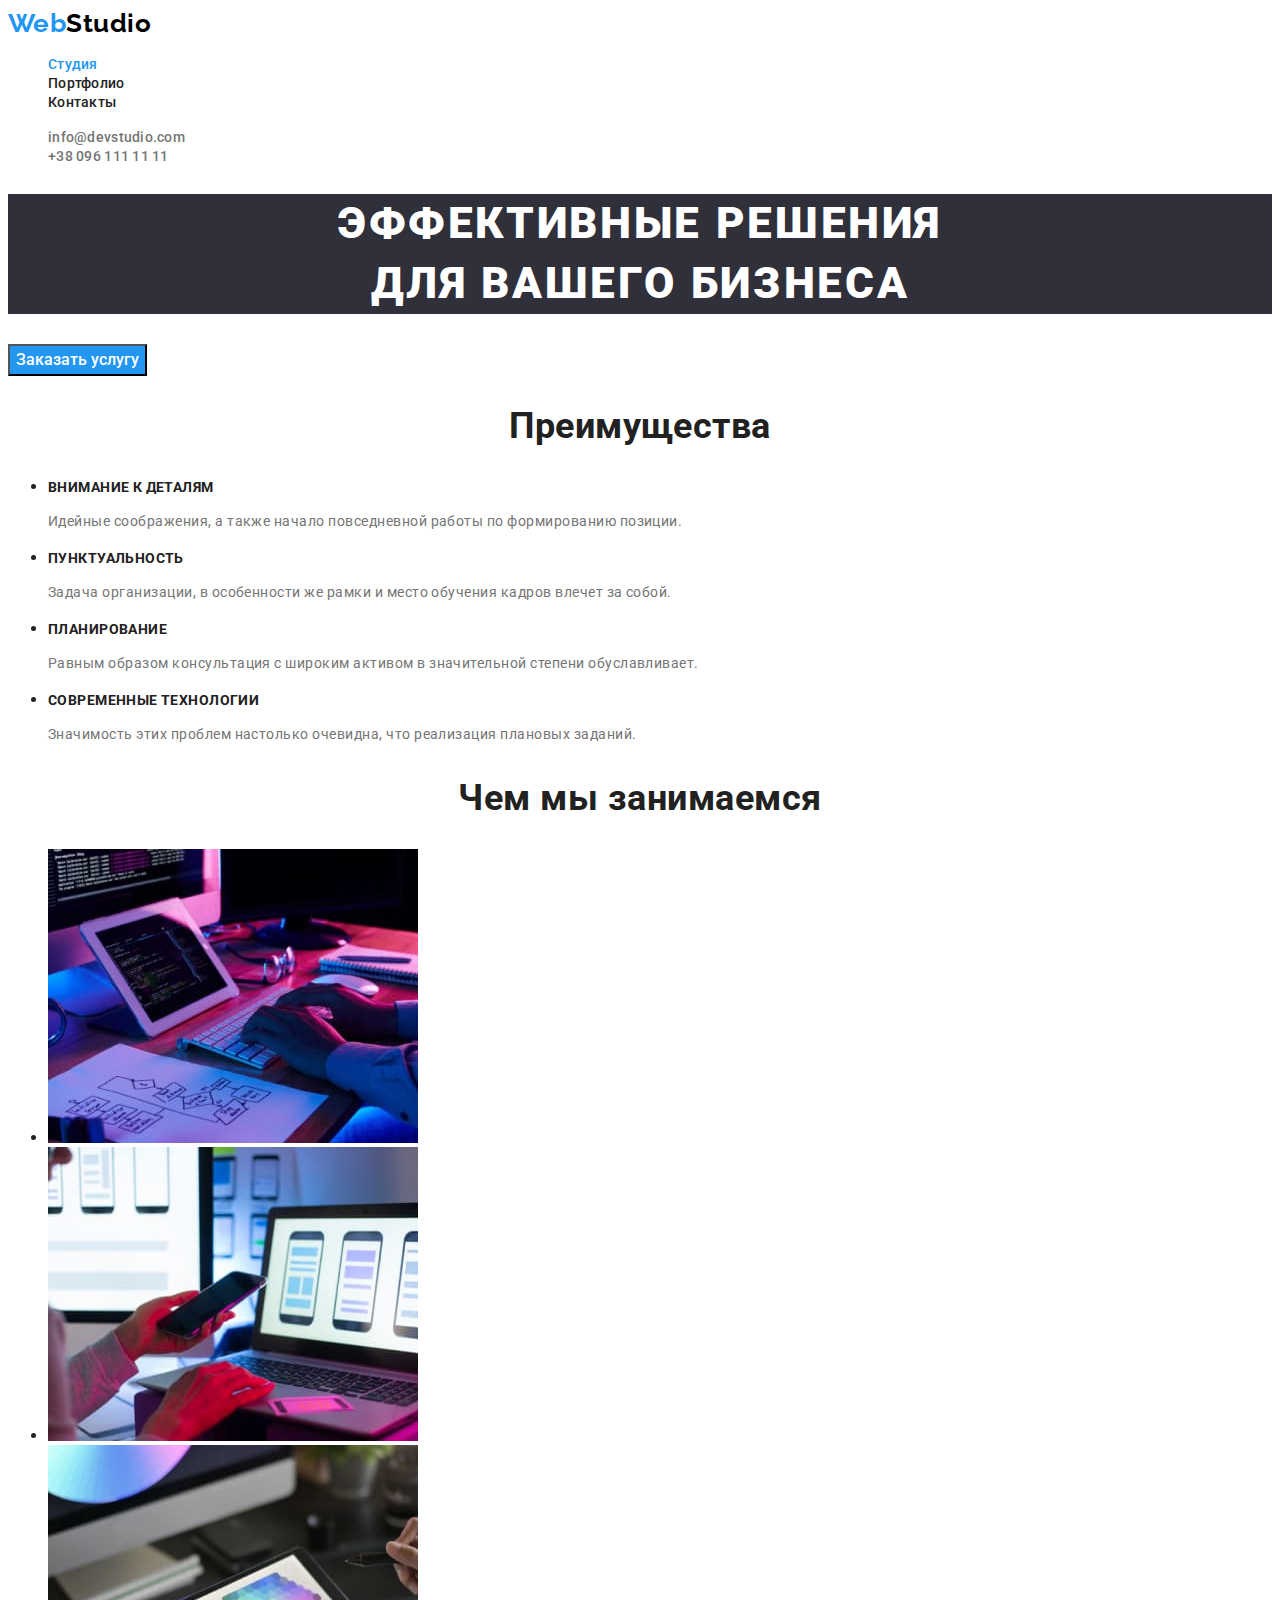
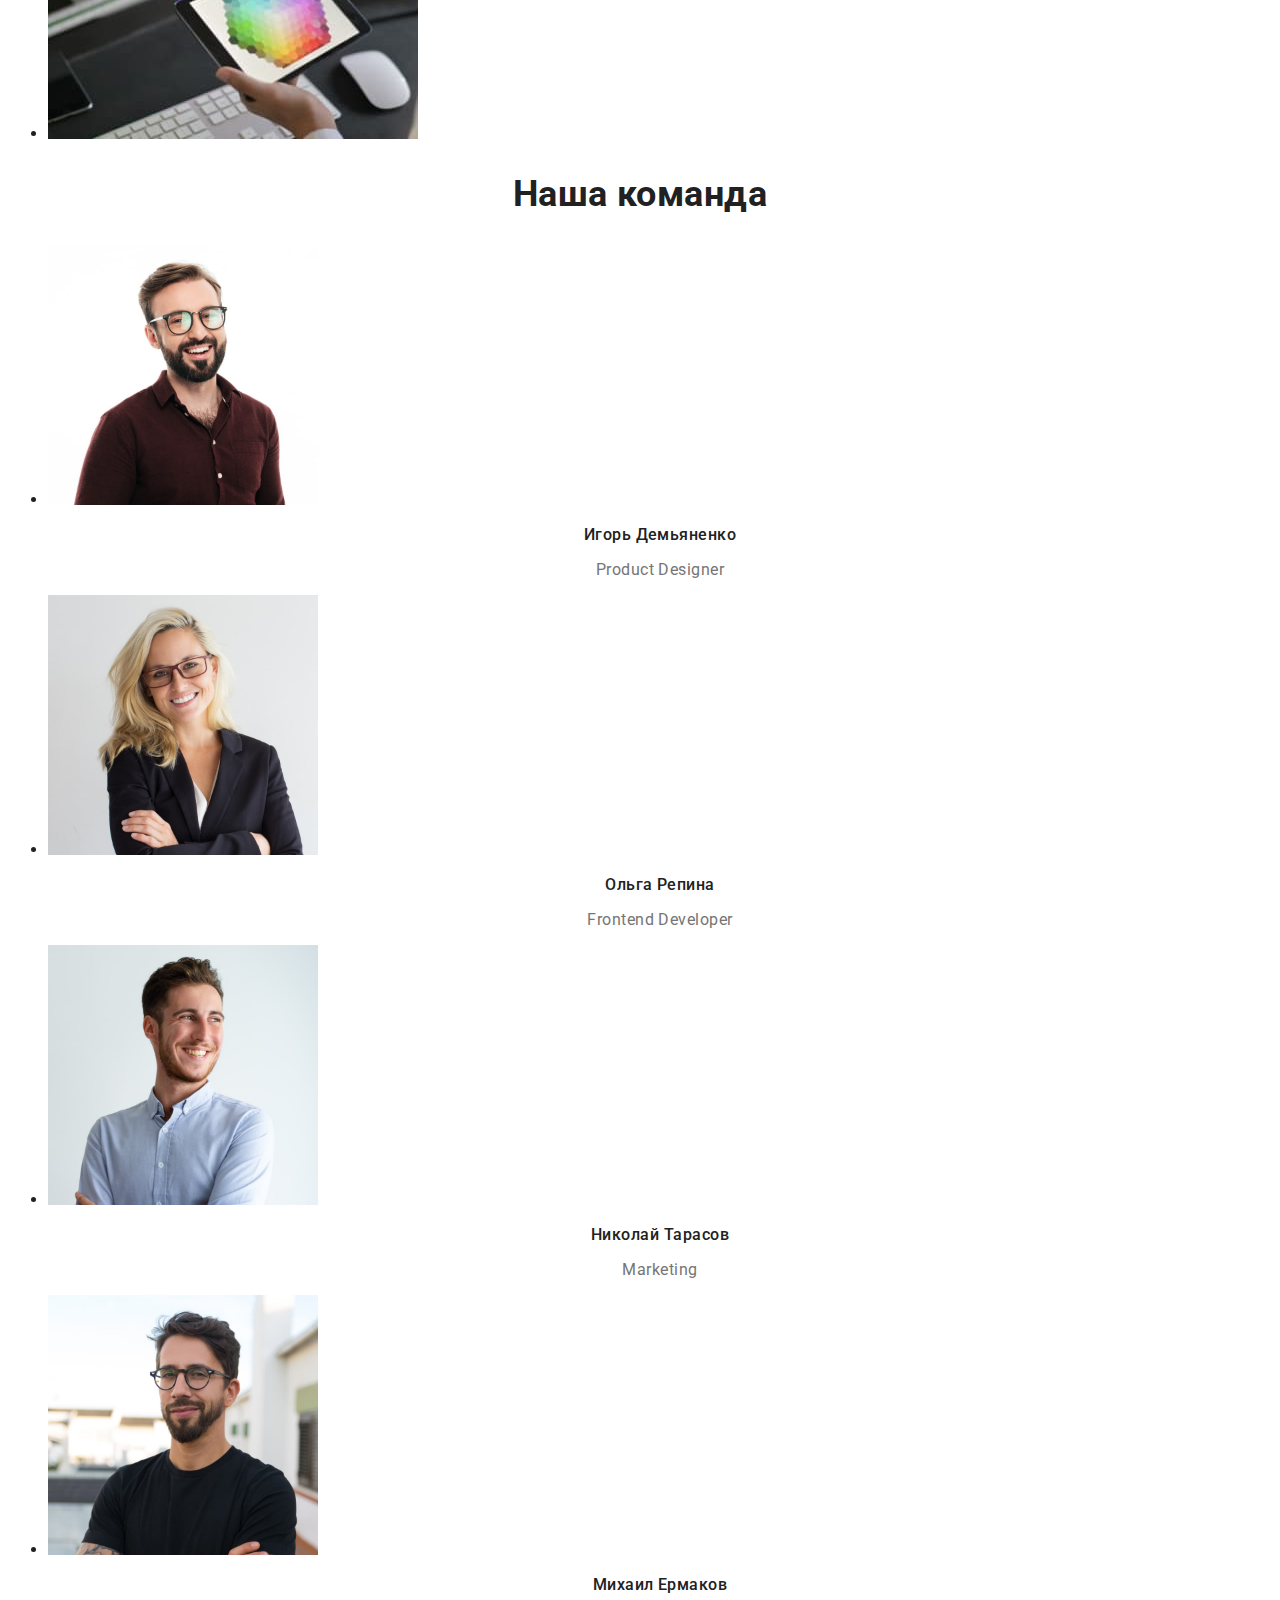
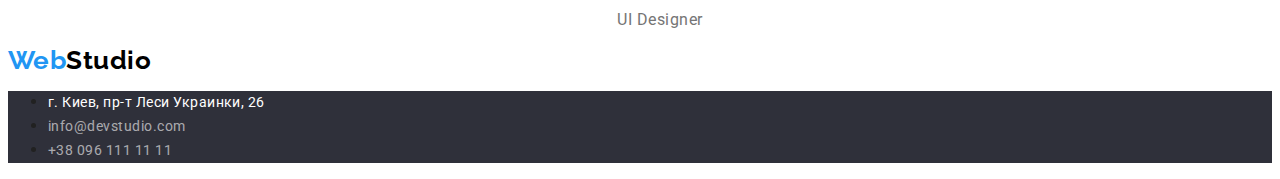
<file: index.html>
<!DOCTYPE html>
<html lang="ru">
<head>
    <meta charset="UTF-8">
    <meta http-equiv="X-UA-Compatible" content="IE=edge">
    <meta name="viewport" content="width=device-width, initial-scale=1.0">
    <title>Document</title>
    <link rel="preconnect" href="https://fonts.googleapis.com">
<link rel="preconnect" href="https://fonts.gstatic.com" crossorigin>
<link href="https://fonts.googleapis.com/css2?family=Raleway:wght@700&family=Roboto:wght@400;500;700;900&display=swap" rel="stylesheet">
    <link rel="stylesheet" href="./css/styles.css" />
</head>
<body>
    <!--шапка страницы-->
  <header>
      <nav>      
      <a href="/index.html" class="logo">
          <span class="accent">Web</span>Studio
      </a>      
    <!--навигация на другие страницы-->
      <ul class="site-nav list">
          <li><a href="" class="link current">Студия</a></li>
          <li><a href="./portfolio.html" class="link">Портфолио</a></li>
          <li><a href="" class="link">Контакты</a></li>
      </ul>
      </nav>
    <!--Контакті-->
      <ul class="site-nav list">
          <li><a href="mailto:info@devstudio.com" class="link social">info@devstudio.com</a></li>
          <li><a href="tel:+380961111111" class="link social">+38 096 111 11 11</a></li>
      </ul>

  </header>
    <!--Уникальній контент страниці--> 
  <main>
      <section class="hero">
          <h1 class="hero-title">Эффективные решения <br /> для вашего бизнеса</h1>
          <button type="button" class="button primary">Заказать услугу</button>
      </section>
      <section class="section">
          <h2 class="section-title">Преимущества</h2>
          <ul class="features-list">
              <li>
                  <h3 class="title">Внимание к деталям</h3>
                  <p class="text">Идейные соображения, а также начало повседневной работы по формированию позиции.</p>
             </li>
              <li>
                  <h3 class="title">Пунктуальность</h3>
                  <p class="text">Задача организации, в особенности же рамки и место обучения кадров влечет за собой.</p>
             </li>
              <li>
                  <h3 class="title">Планирование</h3>
                  <p class="text">Равным образом консультация с широким активом в значительной степени обуславливает.</p>
             </li>
              <li>
                  <h3 class="title">Современные технологии</h3>
                  <p class="text">Значимость этих проблем настолько очевидна, что реализация плановых заданий.</p>
             </li>

          </ul>
      </section>
      <section class="section">
          <h2 class="section-title">Чем мы занимаемся</h2>
          <ul>
              <li>
                  <img src="./images/box1.jpg" alt="десктопніе приложения" width="370">
              </li>
              <li>
                <img src="./images/box2.jpg" alt="мобильніе приложения" width="370">
              </li>
              <li>
                <img src="./images/box3.jpg" alt="дизайнерские решения" width="370">
              </li>
          </ul>
      </section>
      <section class="section">
          <h2 class="section-title">Наша команда</h2>
          <ul class="team-list">
              <li>
                <img src="./images/img1.jpg" alt="Игорь Демьяненко" width="270">
                <h3 class="title">Игорь Демьяненко</h3>
                <p class="text">Product Designer</p>
              </li>
              <li>
                <img src="./images/img2.jpg" alt="Ольга Репина" width="270">
                <h3 class="title">Ольга Репина</h3>
                <p class="text">Frontend Developer</p>                
              </li>
              <li>
                <img src="./images/img3.jpg" alt="Николай Тарасов" width="270">
                <h3 class="title">Николай Тарасов</h3>
                <p class="text">Marketing</p>
              </li>
              <li>
                <img src="./images/img4.jpg" alt="Михаил Ермаков" width="270">
                <h3 class="title">Михаил Ермаков</h3>
                <p class="text">UI Designer</p>
              </li>
          </ul>
      </section>
    </main>
    <!--Подвал-->
    <footer>
        <a href="/index.html" class="logo">
            <span class="accent">Web</span>Studio
        </a>
        <address>
            <ul class="address-list">
                <li><a href="" class="link">г. Киев, пр-т Леси Украинки, 26</a></li>
                <li><a href="mailto:info@devstudio.com" class="link social">info@devstudio.com</a></li>
                <li><a href="tel:+380961111111" class="link social">+38 096 111 11 11</a></li>
            </ul>
           
        </address>
        
    </footer> 
</body>
</html>
</file>
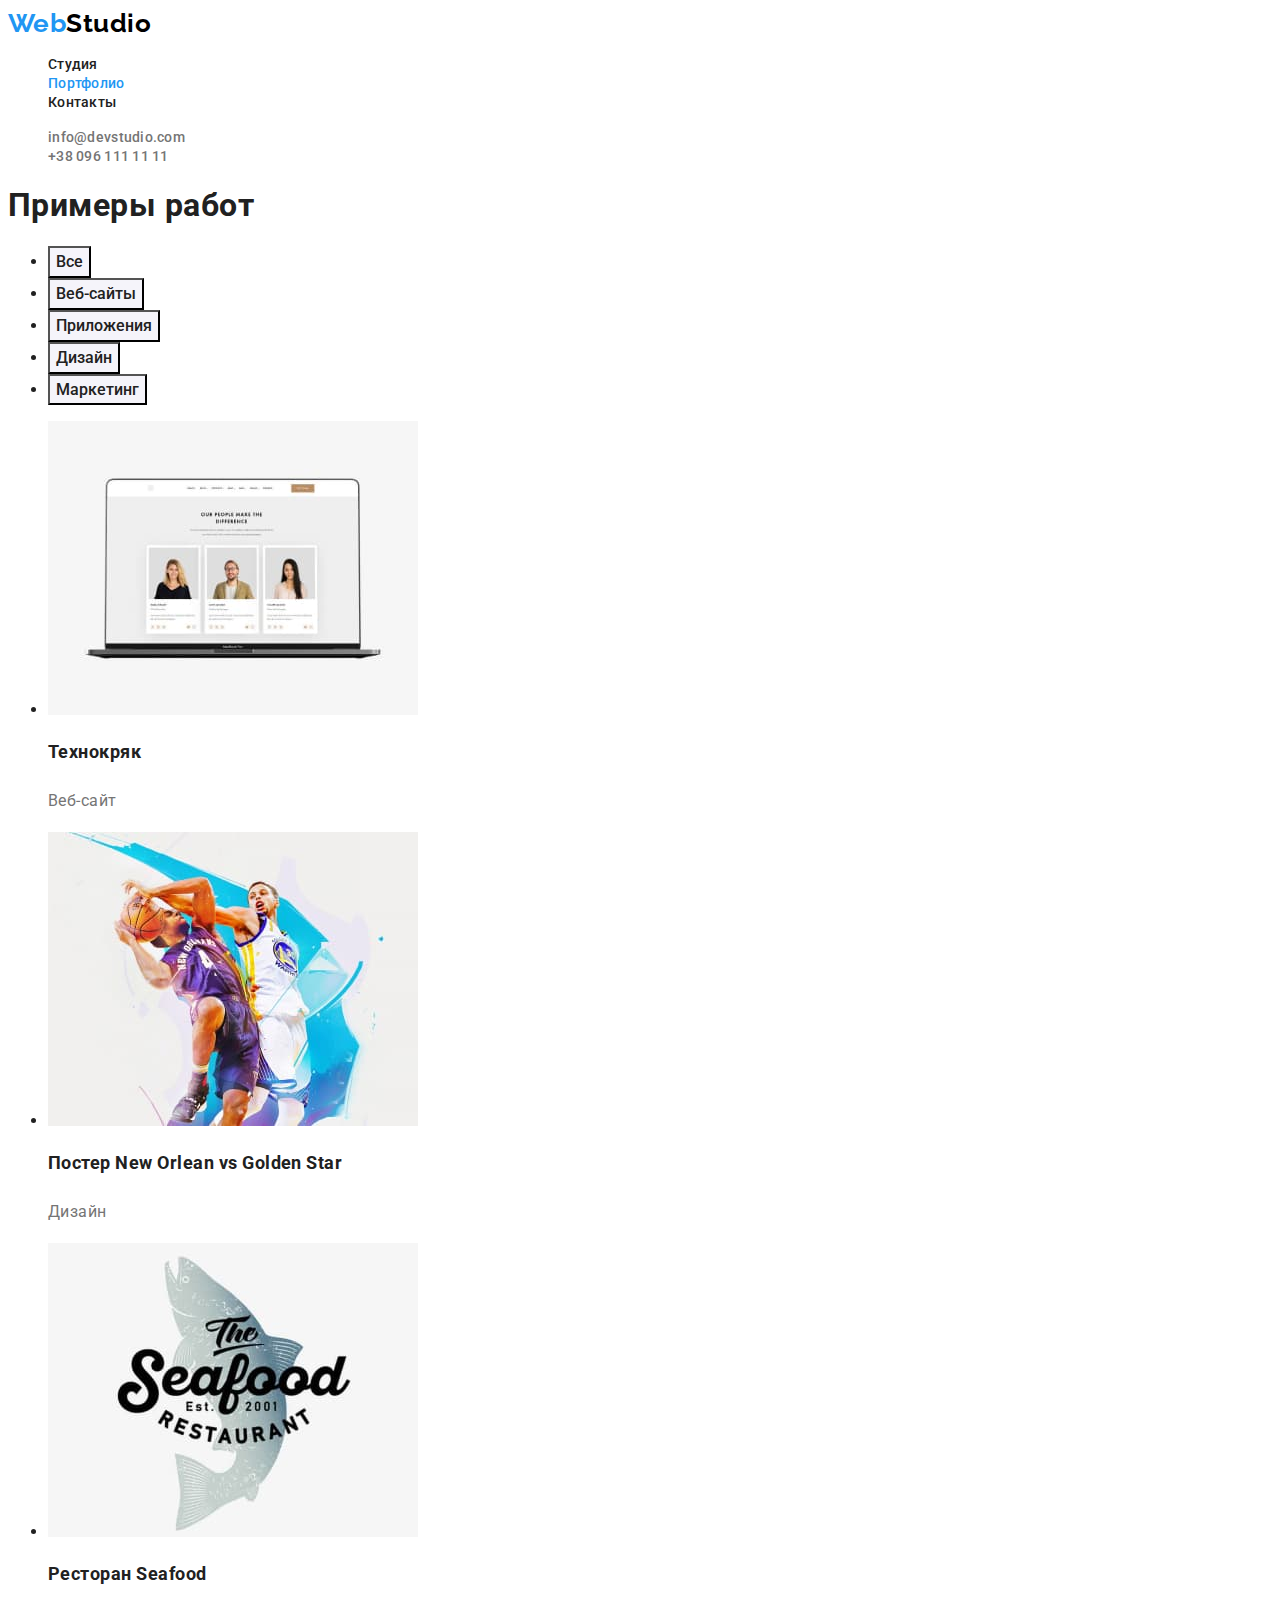
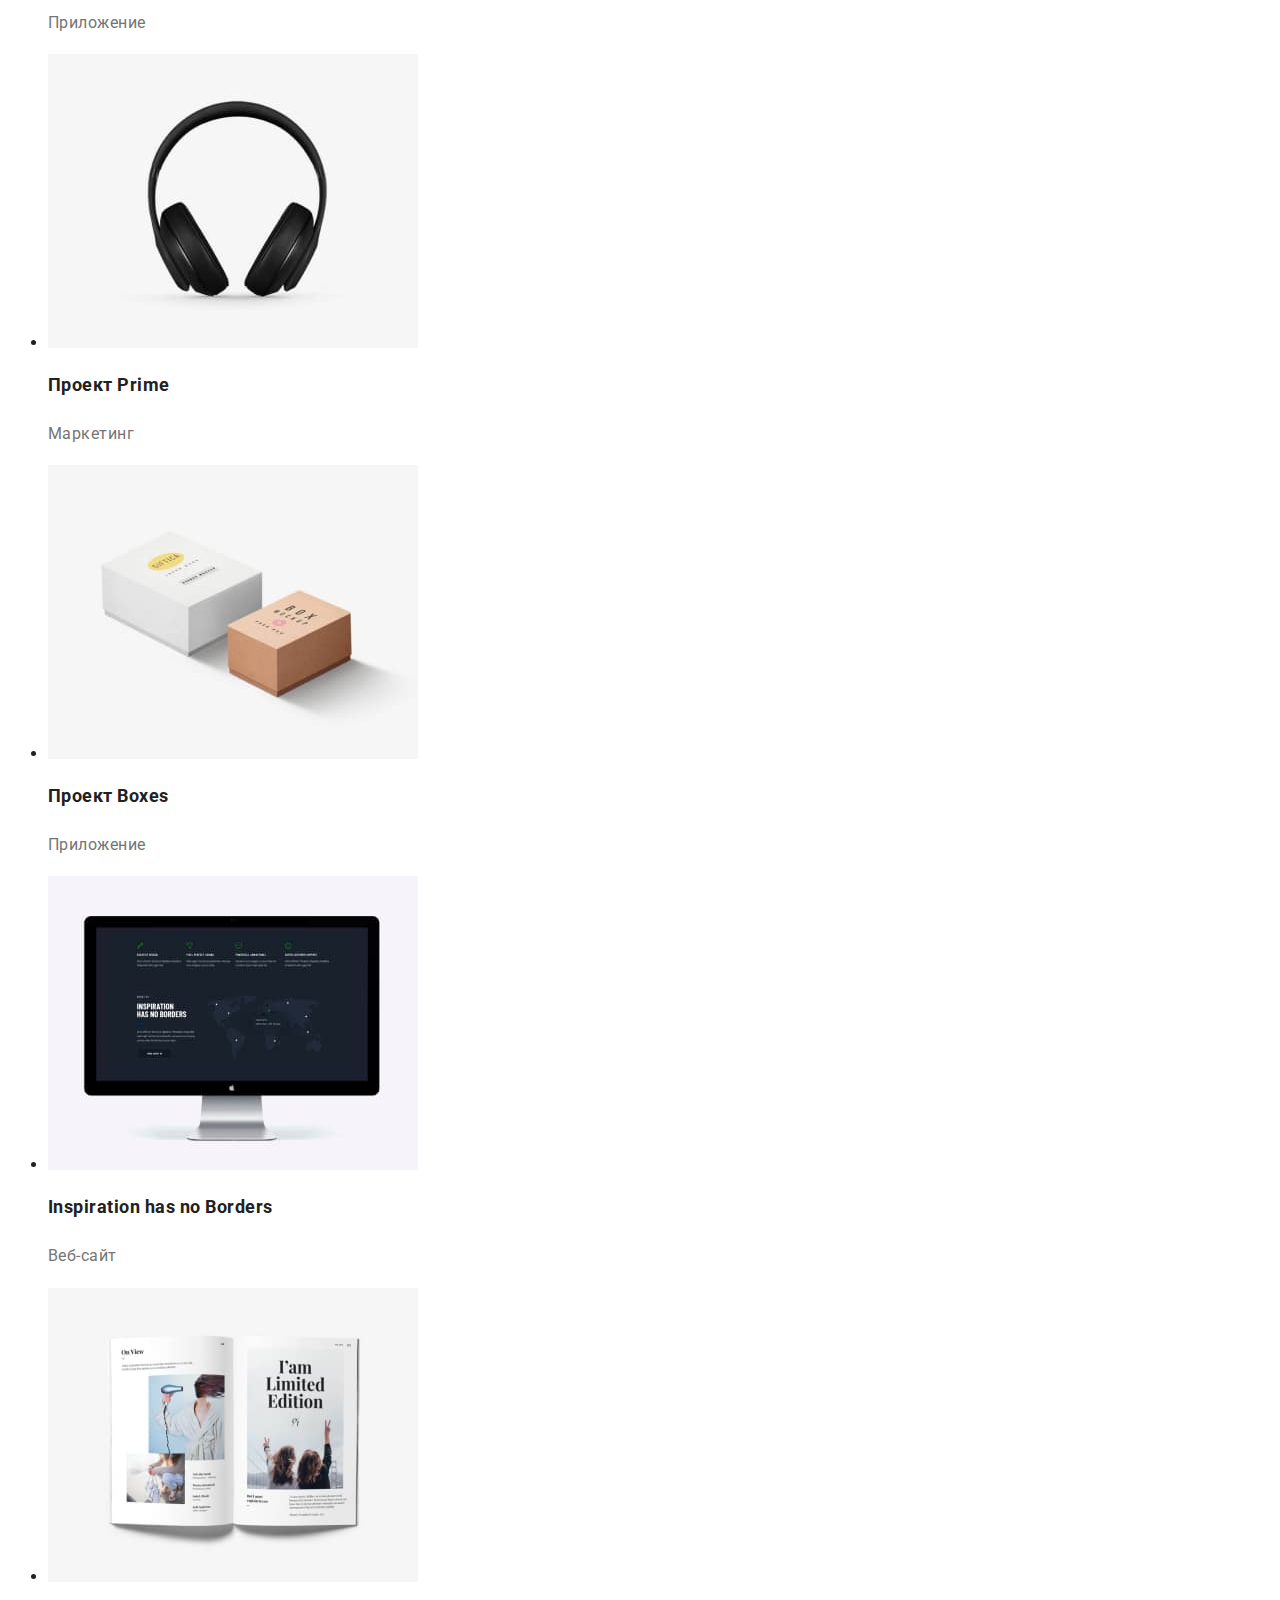
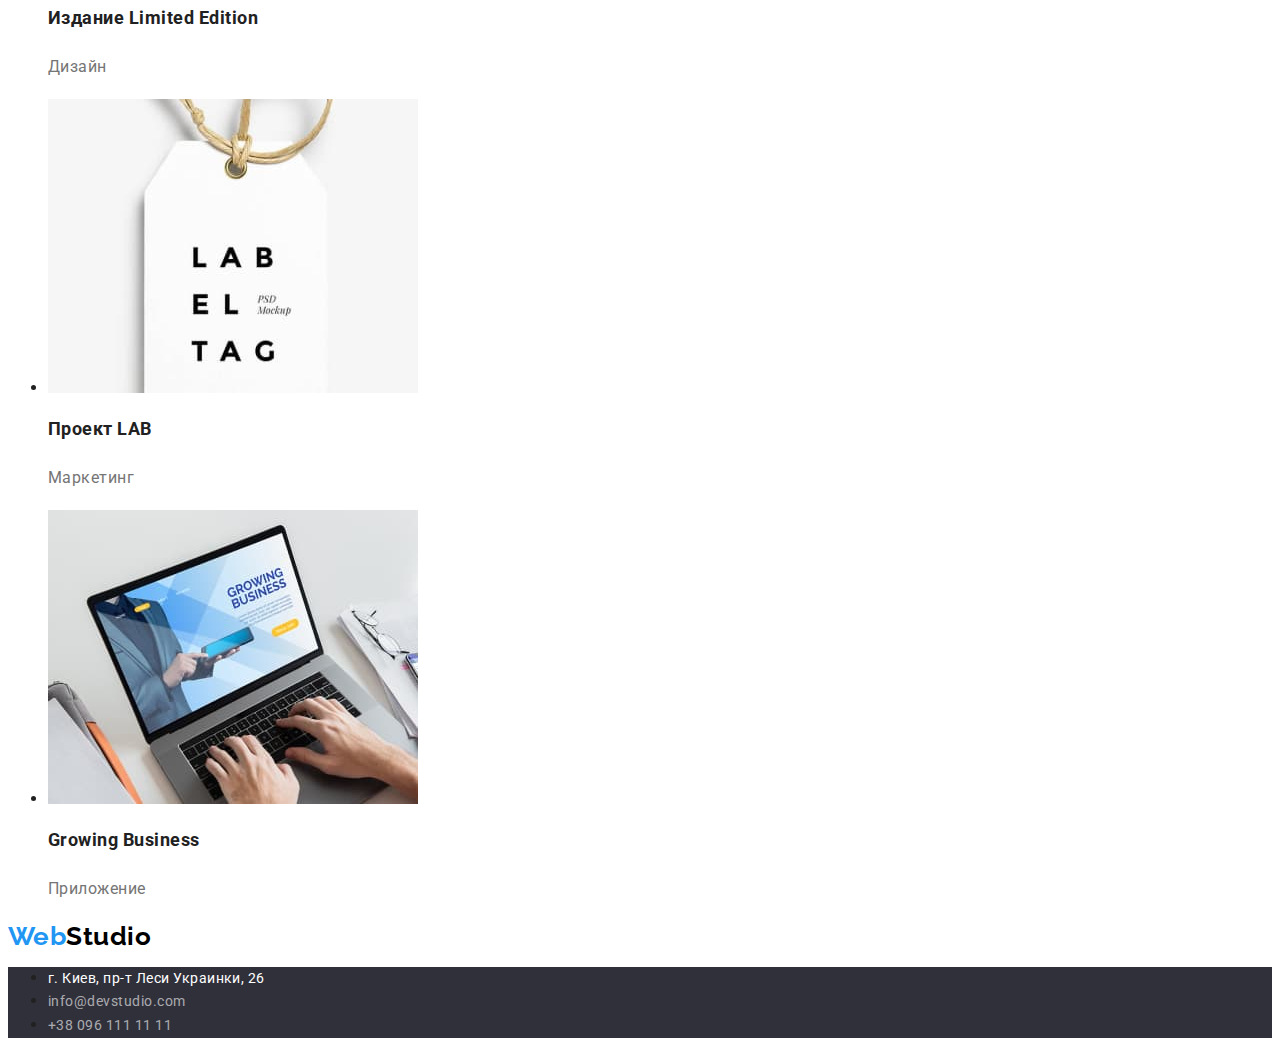
<file: portfolio.html>
<!DOCTYPE html>
<html lang="ru">
<head>
    <meta charset="UTF-8">
    <meta http-equiv="X-UA-Compatible" content="IE=edge">
    <meta name="viewport" content="width=device-width, initial-scale=1.0">
    <title>Document</title>
    <link rel="preconnect" href="https://fonts.googleapis.com">
<link rel="preconnect" href="https://fonts.gstatic.com" crossorigin>
<link href="https://fonts.googleapis.com/css2?family=Raleway:wght@700&family=Roboto:wght@400;500;700;900&display=swap" rel="stylesheet">
    <link rel="stylesheet" href="./css/styles.css" />
</head>

<body>
    <!--шапка страницы-->
    <header>
        <nav>
            <a href="/index.html" class="logo">
                <span class="accent">Web</span>Studio
            </a>
            <!--навигация на другие страницы-->
            <ul class="site-nav list">
                <li><a href="./index.html" class="link">Студия</a></li>
                <li><a href="" class="link current">Портфолио</a></li>
                <li><a href="" class="link">Контакты</a></li>
            </ul>
        </nav>
        <!--Контакті-->
        <ul class="site-nav list">
            <li><a href="mailto:info@devstudio.com" class="link social">info@devstudio.com</a></li>
            <li><a href="tel:+380961111111" class="link social">+38 096 111 11 11</a></li>
        </ul>

    </header>
    <!--Уникальній контент страниці-->
    <main>
        <section>
            <h1>Примеры работ</h1>
            <ul>
                <li><button type="button" class="button secondary">Все</button></li>
                <li><button type="button" class="button secondary">Веб-сайты</button></li>
                <li><button type="button" class="button secondary">Приложения</button></li>
                <li><button type="button" class="button secondary">Дизайн</button></li>
                <li><button type="button" class="button secondary">Маркетинг</button></li>
            </ul>
            
            <ul class="work-list">
                <li><a href="">
                    <img src="./images/img13.jpg" alt="" width="370">
                    <h2 class="title">Технокряк</h2>
                    <p class="text">Веб-сайт</p>
                    </a>
                </li>
                <li><a href="">
                    <img src="./images/img14.jpg" alt="" width="370">
                    <h2 class="title">Постер New Orlean vs Golden Star</h2>
                    <p class="text">Дизайн</p>
                    </a>
                </li>
                <li><a href="">
                    <img src="./images/img15.jpg" alt="" width="370">
                    <h2 class="title">Ресторан Seafood</h2>
                    <p class="text">Приложение</p>
                    </a>
                </li>
                <li><a href="">
                    <img src="./images/img16.jpg" alt="" width="370">
                    <h2 class="title">Проект Prime</h2>
                    <p class="text">Маркетинг</p>
                    </a>
                </li>
                <li><a href="">
                    <img src="./images/img17.jpg" alt="" width="370">
                    <h2 class="title">Проект Boxes</h2>
                    <p class="text">Приложение</p>
                    </a>
                </li>
                <li><a href="">
                    <img src="./images/img18.jpg" alt="" width="370">
                    <h2 class="title">Inspiration has no Borders</h2>
                    <p class="text">Веб-сайт</p>
                    </a>
                </li>
                <li><a href="">
                    <img src="./images/img19.jpg" alt="" width="370">
                    <h2 class="title">Издание Limited Edition</h2>
                    <p class="text">Дизайн</p>
                    </a>
                </li>
                <li><a href="">
                    <img src="./images/img20.jpg" alt="" width="370">
                    <h2 class="title">Проект LAB</h2>
                    <p class="text">Маркетинг</p>
                    </a>
                </li>
                <li><a href="">
                    <img src="./images/img21.jpg" alt="" width="370">
                    <h2 class="title">Growing Business</h2>
                    <p class="text">Приложение</p>
                    </a>
                </li>
            </ul>
        </section>
      
    </main>
        
    <!--Подвал-->
    <footer>
        <a href="/index.html" class="logo">
            <span class="accent">Web</span>Studio
        </a>
        <address>
            <ul class="address-list">
                <li><a href="" class="link">г. Киев, пр-т Леси Украинки, 26</a></li>
                <li><a href="mailto:info@devstudio.com" class="link social">info@devstudio.com</a></li>
                <li><a href="tel:+380961111111" class="link social">+38 096 111 11 11</a></li>
            </ul>

        </address>

    </footer>
</body>

</html>
</file>
<file: css/styles.css>
/* цвет основного текста #212121 */
/* вторичній текст #757575*/
/* белій #FFFFFF*/
/* акцент #2196F3 */
/* цвет второй кнопки #F5F4FA*/
:root {
    --primary-text-color: #212121;
    --title-text-color: #757575;
    --accent-color: #2196F3;
    --primary-white-color: #FFFFFF;
    --button-color: #F5F4FA;
    --logo-color: #000000;
    --primary-bg-color: #2F303A;
    --social-text-color: rgba(255, 255, 255, 0.6);
}
body {background-color: var(--primary-white-color);
    color: var(--primary-text-color) ;
    font-family: Roboto, sans-serif;
    letter-spacing: 0.03em;
               
}
a {
    text-decoration: none;
}

.list {
    list-style: none;
}
.logo {
    color: var(--logo-color);
    font-family: Raleway, sans-serif;
    font-weight: 700;
    font-size: 26px;
    line-height: 1,19;
    text-decoration: none;
}
.logo:hover {
    color: var(--accent-color);
}
.accent {
    color: var(--accent-color);
}
/* site nav */
.site-nav .link {
    color: var(--primary-text-color);
    font-weight: 500;
    font-size: 14px;
    line-height: 1.14;
    letter-spacing: 0.02em;
    text-decoration: none;
}

.site-nav .link.social {
    color: var(--title-text-color);
}
.site-nav .link:focus,
.site-nav .link:hover {
    color: var(--accent-color);
}
.site-nav .link.current {
    color: var(--accent-color);
}
/* hero */
.hero-title {
    background-color: var(--primary-bg-color) ;
    color: var(--primary-white-color);
    font-weight: 900;
    font-size: 44px;
    line-height: 1.36;
    text-align: center;
    letter-spacing: 0.06em;
    text-transform: uppercase;
}

/* section */
.section-title {
    color:var(--primary-text-color);
    font-weight: 700;
    font-size: 36px;
    line-height: 1.17;
    text-align: center;
}

/* features */
.features-list .title {
    color: var(--primary-text-color);
    font-weight: 700;
    font-size: 14px;
    line-height: 1.14;
    letter-spacing: 0.03em;
    text-transform: uppercase;
}

.features-list .text {
    color: var(--title-text-color);
    font-size: 14px;
    line-height: 1.71;
}

/* team */
.team-list .title {
    color: var(--primary-text-color);
    font-weight: 500;
    font-size: 16px;
    line-height: 1.19;
    text-align: center;

}

.team-list .text {
    color: var(--title-text-color);
    font-size: 16px;
    line-height: 1.19;
    text-align: center;

}
/* Examples */
.work-list .title {
    color: var(--primary-text-color);
    font-weight: 700;
    font-size: 18px;
    line-height: 2;
    text-decoration: none;
}

.work-list .text {
    color: var(--title-text-color);
    font-size: 16px;
    line-height: 1.88;
    text-decoration: none;
}

/* Footer */
.address-list {
    background-color: var(--primary-bg-color);
}


.address-list .link {
    color: var(--primary-white-color);
    font-style: normal;
    font-size: 14px;
    line-height: 1.71;
    text-decoration: none;
}

.address-list .link.social {
    color: var(--social-text-color);
}

.address-list .link:hover,
.address-list .link:focus {
    color: var(--accent-color)
}

/* Button */
.button {
    color: ;
    background-color: ;
    cursor: pointer;
    font-family: inherit;
    font-weight: 500;
    font-size: 16px;
    line-height: 1.62;
    text-align: center;
}

.button.primary {
    color: var(--primary-white-color);
    background-color: var(--accent-color);
}

.button.secondary {
    color: var(--primary-text-color);
    background-color: var(--button-color);
}

.button.secondary:hover,
.button.secondary:focus {
   color: var(--primary-white-color); 
   background-color: var(--accent-color);
}
</file>
